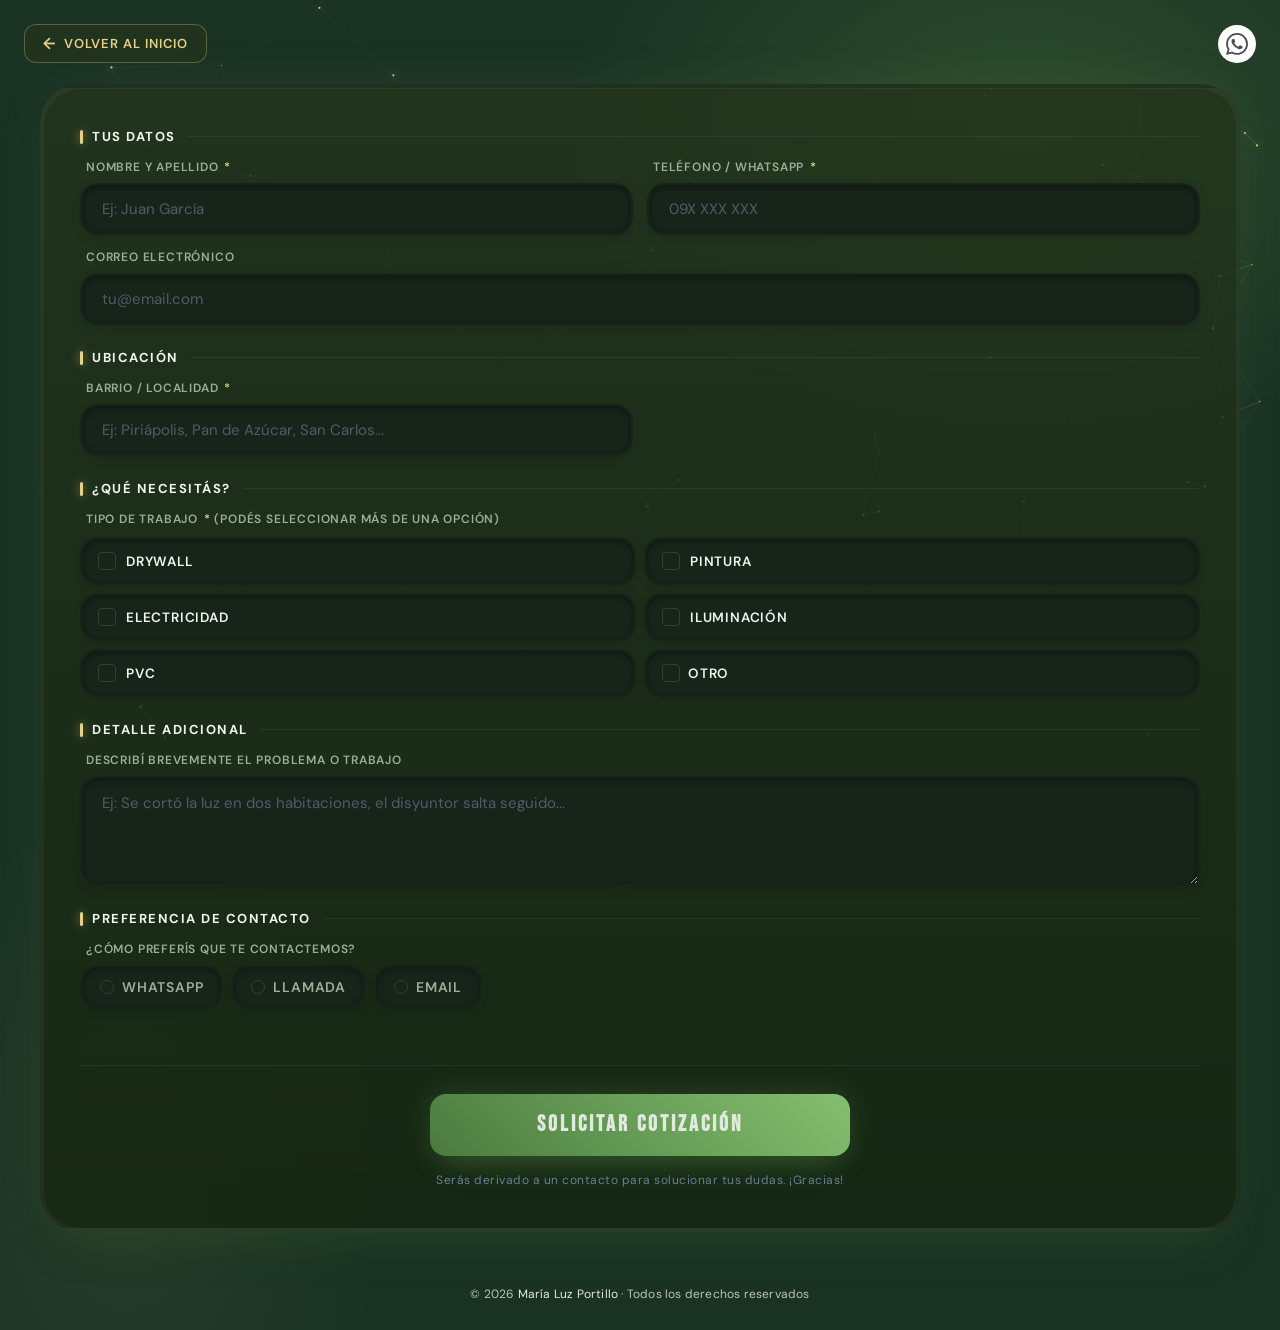
<file: cotizacion.html>
<!DOCTYPE html>
<html lang="es">
<head>
<meta charset="UTF-8">
<meta name="viewport" content="width=device-width, initial-scale=1.0">
<title>Cotización — Soluciones Eléctricas EP</title>
<link rel="icon" type="image/png" sizes="16x16" href="icon-16.png?v=3">
<link rel="icon" type="image/png" sizes="32x32" href="icon-32.png?v=3">
<link rel="icon" type="image/png" sizes="48x48" href="icon-48.png?v=3">
<link rel="icon" type="image/png" sizes="192x192" href="icon-192.png?v=3">
<link rel="apple-touch-icon" sizes="180x180" href="icon-180.png?v=3">
<link rel="shortcut icon" href="icon-32.png?v=3">
<meta name="theme-color" content="#1a3224">
<link href="https://fonts.googleapis.com/css2?family=Bebas+Neue&family=DM+Sans:wght@300;400;500;600&display=swap" rel="stylesheet">
<link rel="stylesheet" href="styles.css?v=19">
</head>
<body class="cotizacion-page">
<canvas id="electric-bg"></canvas>

<svg xmlns="http://www.w3.org/2000/svg" version="1.1" style="display:block; width:0; height:0; position:absolute;" aria-hidden="true">
  <defs>
    <filter id="goo">
      <feGaussianBlur in="SourceGraphic" stdDeviation="10" result="blur"></feGaussianBlur>
      <feColorMatrix in="blur" mode="matrix" values="1 0 0 0 0  0 1 0 0 0  0 0 1 0 0  0 0 0 18 -7" result="goo"></feColorMatrix>
      <feComposite in="SourceGraphic" in2="goo" operator="atop"></feComposite>
    </filter>
  </defs>
</svg>

<div class="cotizacion-top-bar">
  <a class="back-btn" href="index.html" aria-label="Volver al inicio">
    <span class="arrow">&larr;</span>
    <span>Volver al inicio</span>
  </a>
  <ul class="example-2 cotizacion-wa-top">
    <li class="icon-content">
      <a
        data-social="whatsapp"
        aria-label="WhatsApp"
        href="https://wa.me/59894492019?text=Hola%2C%20vengo%20de%20la%20web%20de%20Soluciones%20El%C3%A9ctricas%20EP"
        target="_blank"
        rel="noopener"
      >
        <div class="filled"></div>
        <svg viewBox="0 0 24 24" fill="currentColor" height="24" width="24" xmlns="http://www.w3.org/2000/svg" aria-hidden="true">
          <path d="M17.472 14.382c-.297-.149-1.758-.867-2.03-.967-.273-.099-.471-.148-.67.15-.197.297-.767.966-.94 1.164-.173.199-.347.223-.644.075-.297-.15-1.255-.463-2.39-1.475-.883-.788-1.48-1.761-1.653-2.059-.173-.297-.018-.458.13-.606.134-.133.298-.347.446-.52.149-.174.198-.298.298-.497.099-.198.05-.371-.025-.52-.075-.149-.669-1.612-.916-2.207-.242-.579-.487-.5-.669-.51-.173-.008-.371-.01-.57-.01-.198 0-.52.074-.792.372-.272.297-1.04 1.016-1.04 2.479 0 1.462 1.065 2.875 1.213 3.074.149.198 2.096 3.2 5.077 4.487.709.306 1.262.489 1.694.625.712.227 1.36.195 1.871.118.571-.085 1.758-.719 2.006-1.413.248-.694.248-1.289.173-1.413-.074-.124-.272-.198-.57-.347m-5.421 7.403h-.004a9.87 9.87 0 01-5.031-1.378l-.361-.214-3.741.982.998-3.648-.235-.374a9.86 9.86 0 01-1.51-5.26c.001-5.45 4.436-9.884 9.888-9.884 2.64 0 5.122 1.03 6.988 2.898a9.825 9.825 0 012.893 6.994c-.003 5.45-4.437 9.884-9.885 9.884m8.413-18.297A11.815 11.815 0 0012.05 0C5.495 0 .16 5.335.157 11.892c0 2.096.547 4.142 1.588 5.945L.057 24l6.305-1.654a11.882 11.882 0 005.683 1.448h.005c6.554 0 11.89-5.335 11.893-11.893a11.821 11.821 0 00-3.48-8.413Z"/>
        </svg>
      </a>
      <div class="tooltip">WhatsApp</div>
    </li>
  </ul>
</div>

<div class="page-wrap">
<div class="wrapper">
  <div class="card">
    <form id="form" novalidate>

      <div class="section-label">Tus datos</div>
      <div class="grid-2">
        <div class="field">
          <label>Nombre y apellido <span class="req">*</span></label>
          <input type="text" name="nombre" placeholder="Ej: Juan García" required>
        </div>
        <div class="field">
          <label>Teléfono / WhatsApp <span class="req">*</span></label>
          <input type="tel" name="telefono" placeholder="09X XXX XXX" required>
        </div>
      </div>
      <div class="grid-1" style="margin-top:14px">
        <div class="field">
          <label>Correo electrónico</label>
          <input type="email" name="email" placeholder="tu@email.com">
        </div>
      </div>

      <div class="section-label">Ubicación</div>
      <div class="grid-2">
        <div class="field">
          <label>Barrio / Localidad <span class="req">*</span></label>
          <input type="text" name="barrio" placeholder="Ej: Piriápolis, Pan de Azúcar, San Carlos..." required>
        </div>
      </div>

      <div class="section-label">¿Qué necesitás?</div>
      <div class="field">
        <label>Tipo de trabajo <span class="req">*</span> (podés seleccionar más de una opción)</label>
        <div class="check-group" id="servicios">
          <label class="check-item">
            <input type="checkbox" name="servicio" value="Drywall">
            <span class="check-box"><span class="check-icon">&#10003;</span></span>
            <span class="check-label">Drywall</span>
          </label>
          <label class="check-item">
            <input type="checkbox" name="servicio" value="Pintura">
            <span class="check-box"><span class="check-icon">&#10003;</span></span>
            <span class="check-label">Pintura</span>
          </label>
          <label class="check-item">
            <input type="checkbox" name="servicio" value="Electricidad">
            <span class="check-box"><span class="check-icon">&#10003;</span></span>
            <span class="check-label">Electricidad</span>
          </label>
          <label class="check-item">
            <input type="checkbox" name="servicio" value="Iluminación">
            <span class="check-box"><span class="check-icon">&#10003;</span></span>
            <span class="check-label">Iluminación</span>
          </label>
          <label class="check-item">
            <input type="checkbox" name="servicio" value="PVC">
            <span class="check-box"><span class="check-icon">&#10003;</span></span>
            <span class="check-label">PVC</span>
          </label>
          <label class="check-item check-item-otro">
            <input type="checkbox" name="servicio" value="Otro">
            <span class="check-box"><span class="check-icon">&#10003;</span></span>
            <span class="check-label">Otro</span>
            <input type="text" class="otro-inline-input" name="otro_trabajo" placeholder="¿Qué trabajo?" autocomplete="off">
          </label>
        </div>
      </div>

      <div class="section-label">Detalle adicional</div>
      <div class="field">
        <label>Describí brevemente el problema o trabajo</label>
        <textarea name="descripcion" placeholder="Ej: Se cortó la luz en dos habitaciones, el disyuntor salta seguido..."></textarea>
      </div>

      <div class="section-label">Preferencia de contacto</div>
      <div class="field">
        <label>¿Cómo preferís que te contactemos?</label>
        <div class="radio-group" id="contacto">
          <label class="radio-item">
            <input type="radio" name="contacto" value="WhatsApp">
            <span class="radio-dot"><span class="radio-inner"></span></span>
            WhatsApp
          </label>
          <label class="radio-item">
            <input type="radio" name="contacto" value="Llamada">
            <span class="radio-dot"><span class="radio-inner"></span></span>
            Llamada
          </label>
          <label class="radio-item">
            <input type="radio" name="contacto" value="Email">
            <span class="radio-dot"><span class="radio-inner"></span></span>
            Email
          </label>
        </div>
      </div>

      <div class="submit-wrap">
        <button type="submit" class="event-horizon cta-btn">SOLICITAR COTIZACIÓN</button>
        <p class="footer-note">Serás derivado a un contacto para solucionar tus dudas. ¡Gracias!</p>
      </div>
    </form>

    <div class="success" id="success">
      <div class="success-icon">&#9889;</div>
      <h2>¡Casi listo!</h2>
      <p>Se abrió WhatsApp con los datos de tu solicitud.<br><strong>Tocá «Enviar»</strong> en WhatsApp para que nos llegue el mensaje.<br>Te respondemos a la brevedad.</p>
    </div>
  </div>

</div>
</div>

<footer class="credit-footer" aria-label="Créditos del sitio">
  <div class="credit-inner">
    <p>&copy; 2026 <a class="credit-link" href="https://marialuzpdm.github.io/portfolio_luz/" target="_blank" rel="noopener">María Luz Portillo</a> &middot; Todos los derechos reservados</p>
  </div>
</footer>

<script src="app.js?v=12"></script>
</body>
</html>
</file>
<file: styles.css>
*, *::before, *::after { box-sizing: border-box; margin: 0; padding: 0; }
html { scroll-behavior: smooth; }
:root {
  --black: #1a2a18; --yellow: #e6d18a; --white: #f0f5ee;
  --gray: #9ab098; --card: #1d2e1a; --border: #2d4527;
  --blue-deep: #0e1a0c; --blue-mid: #2a4423;
}
body {
  color: var(--white);
  font-family: 'DM Sans', sans-serif; min-height: 100vh;
  margin: 0;
  background:
    radial-gradient(ellipse 60% 40% at 80% 10%, rgba(60,100,40,0.45) 0%, transparent 60%),
    radial-gradient(ellipse 40% 60% at 10% 90%, rgba(230,209,138,0.05) 0%, transparent 50%),
    var(--blue-deep);
  overflow-x: hidden;
}
.page-wrap {
  display: flex; align-items: center; justify-content: center;
  padding: 32px 16px;
}

/* ── Canvas red eléctrica interactiva ── */
#electric-bg {
  position: fixed; inset: 0; z-index: 0;
  pointer-events: none;
}

/* ── Hero ── */
.hero {
  position: relative;
  width: 100%;
  min-height: 100vh;
  min-height: 100dvh;
  height: 100vh;
  height: 100dvh;
  display: flex;
  align-items: center;
  overflow: hidden;
  background: transparent;
  z-index: 1;
}
.hero-scroll-hint {
  display: none;
  position: absolute;
  bottom: 30px;
  left: 50%;
  transform: translateX(-50%);
  color: rgba(240, 245, 238, 0.5);
  font-family: 'DM Sans', sans-serif;
  font-size: 11px;
  letter-spacing: 3px;
  text-transform: uppercase;
  z-index: 3;
  animation: bounce 2s ease-in-out infinite;
  pointer-events: none;
}
@keyframes bounce {
  0%, 100% { transform: translateX(-50%) translateY(0); opacity: 0.5; }
  50%      { transform: translateX(-50%) translateY(6px); opacity: 0.9; }
}
.hero-bg {
  position: absolute; inset: 0;
  background-image: url('fotos-web/inicio.jpg?v=3');
  background-repeat: no-repeat;
  background-size: cover;
  background-position: center center;
  filter: brightness(0.88) saturate(1.02);
  z-index: 0;
  transform: translateZ(0);
  backface-visibility: hidden;
}
@media (min-width: 901px) {
  .hero::after {
    background: linear-gradient(
      90deg,
      rgba(14, 26, 12, 0.94) 0%,
      rgba(14, 26, 12, 0.72) 32%,
      rgba(14, 26, 12, 0.35) 55%,
      rgba(14, 26, 12, 0.12) 100%
    );
  }
}
.hero::after {
  content: '';
  position: absolute; inset: 0;
  background:
    linear-gradient(90deg, rgba(14,26,12,0.78) 0%, rgba(14,26,12,0.42) 45%, rgba(14,26,12,0.28) 100%);
  z-index: 1;
}
.hero-content {
  position: relative; z-index: 2;
  max-width: 1100px;
  width: 100%;
  margin: 0 auto;
  padding: 80px 32px;
  display: flex;
  flex-direction: column;
  gap: 22px;
  align-items: flex-start;
  transform: translateY(-36px);
}
.hero-eyebrow {
  display: inline-flex; align-items: center; gap: 10px;
  font-family: 'DM Sans', sans-serif;
  font-size: 12px; font-weight: 600; letter-spacing: 3px;
  text-transform: uppercase;
  color: var(--yellow);
  padding: 8px 14px;
  border: 1px solid rgba(230,209,138,0.4);
  border-radius: 999px;
  background: rgba(230,209,138,0.08);
}
.hero-title {
  font-family: 'Bebas Neue', sans-serif;
  font-size: clamp(38px, 6.5vw, 72px);
  line-height: 0.95;
  letter-spacing: 1px;
  color: var(--white);
  max-width: 700px;
  text-shadow: 0 4px 24px rgba(0,0,0,0.6);
}
.hero-title .accent {
  background: linear-gradient(90deg, var(--yellow) 0%, #ffe680 50%, var(--yellow) 100%);
  background-size: 200% auto;
  -webkit-background-clip: text;
  background-clip: text;
  -webkit-text-fill-color: transparent;
  color: transparent;
  animation: shimmer 4s linear infinite;
}
.hero-subtitle {
  font-size: clamp(15px, 1.8vw, 18px);
  color: rgba(240, 245, 238, 0.85);
  line-height: 1.55;
  max-width: 540px;
  font-weight: 300;
}
.hero-services {
  display: flex;
  align-items: center;
  margin-top: 4px;
  padding: 8px 18px;
  border: 0;
  border-radius: 0;
  background: transparent;
  backdrop-filter: none;
  -webkit-backdrop-filter: none;
  width: min(96vw, 1400px);
  max-width: none;
  align-self: center;
  position: relative;
  left: 50%;
  transform: translateX(-50%);
}
.hero-services-track-wrap {
  position: relative;
  height: 30px;
  flex: 1;
  overflow: hidden;
}
.hero-services-track {
  display: inline-flex;
  align-items: center;
  gap: 30px;
  white-space: nowrap;
  min-width: max-content;
  animation: servicesTicker 16s linear infinite;
}
.hero-services-track span {
  height: 30px;
  display: inline-flex;
  align-items: center;
  color: rgba(232, 238, 229, 0.94);
  font-family: 'DM Sans', sans-serif;
  font-weight: 600;
  text-transform: uppercase;
  letter-spacing: 2px;
  font-size: 16px;
  text-shadow: 0 2px 10px rgba(0,0,0,0.45);
}
.hero-services-track span::after {
  content: "•";
  margin-left: 30px;
  color: rgba(230,209,138,0.75);
  font-size: 14px;
}
@keyframes servicesTicker {
  from { transform: translateX(0); }
  to { transform: translateX(-50%); }
}
@media (max-width: 600px) {
  body.home-page {
    min-height: 100dvh;
    min-height: 100svh;
    overflow-x: hidden;
  }
  body.home-page .hero {
    min-height: 100dvh;
    min-height: 100svh;
    flex-direction: column;
    justify-content: flex-end;
    align-items: stretch;
  }
  body.home-page .hero-bg {
    background-size: cover;
    background-position: center center;
  }
  body.home-page .hero::after {
    -webkit-mask-image: none;
    mask-image: none;
    background: linear-gradient(
      180deg,
      rgba(14, 26, 12, 0.82) 0%,
      rgba(14, 26, 12, 0.45) 42%,
      rgba(14, 26, 12, 0.72) 78%,
      rgba(14, 26, 12, 0.92) 100%
    );
  }
  body.home-page .hero-content {
    flex: 1;
    display: flex;
    flex-direction: column;
    justify-content: flex-end;
    padding: max(52px, env(safe-area-inset-top)) 20px 12px;
    gap: 14px;
    transform: none;
  }
  body.home-page .hero-title {
    font-size: clamp(34px, 10vw, 44px);
  }
  body.home-page .hero-subtitle {
    font-size: 14px;
    line-height: 1.5;
  }
  body.home-page .hero-services {
    width: 100%;
    left: auto;
    transform: none;
    align-self: stretch;
    padding: 4px 0 0;
    margin-top: 0;
  }
  .hero-services-track-wrap {
    height: 24px;
  }
  .hero-services-track {
    gap: 20px;
    animation-duration: 13s;
  }
  .hero-services-track span {
    height: 24px;
    font-size: 13px;
    letter-spacing: 1.5px;
  }
  .hero-services-track span::after {
    margin-left: 20px;
  }
  body.home-page .void-wrapper.hero-void {
    position: relative;
    right: auto;
    bottom: auto;
    width: 100%;
    max-width: none;
    margin: 0;
    padding: 8px 20px max(22px, env(safe-area-inset-bottom));
    align-items: stretch;
    filter: none;
  }
  body.home-page .void-wrapper.hero-void .event-horizon.cta-btn {
    width: 100%;
  }
}

.wrapper { width: 100%; max-width: 640px; animation: fadeUp 0.5s ease both; position: relative; z-index: 1; }
@keyframes fadeUp { from { opacity:0; transform:translateY(24px); } to { opacity:1; transform:translateY(0); } }
@keyframes pulse { 0%,100%{filter:drop-shadow(0 0 6px var(--yellow));} 50%{filter:drop-shadow(0 0 18px var(--yellow));} }
@keyframes shimmer {
  0%   { background-position: 200% center; }
  100% { background-position: -200% center; }
}

/* ── Card del formulario ── */
.card {
  background: linear-gradient(180deg, rgba(35,52,28,0.82) 0%, rgba(22,38,18,0.86) 100%);
  backdrop-filter: blur(14px);
  -webkit-backdrop-filter: blur(14px);
  border: 4px solid rgba(255,255,255,0.04);
  border-radius: 40px;
  padding: 40px 36px;
  box-shadow:
    rgba(40,70,30,0.45) 0px 30px 40px -20px,
    rgba(230,209,138,0.08) 0px 0px 60px -10px,
    inset 0 1px 0 rgba(255,255,255,0.05);
}
.section-label {
  font-family:'DM Sans', sans-serif; font-size:13px; letter-spacing:1.5px;
  color: var(--white); margin-bottom:14px; margin-top:24px;
  display:flex; align-items:center; gap:12px;
  text-transform:uppercase;
  font-weight:700;
  padding-left:12px;
  position:relative;
}
.section-label::before {
  content:'';
  position:absolute;
  left:0; top:50%;
  transform:translateY(-50%);
  width:3px; height:14px;
  background:var(--yellow);
  border-radius:2px;
  box-shadow:0 0 10px rgba(230,209,138,0.6);
}
.section-label::after { content:''; flex:1; height:1px; background:rgba(255,255,255,0.06); }
.section-label:first-child { margin-top:0; }
.grid-2 { display:grid; grid-template-columns:1fr 1fr; gap:14px; }
.grid-1 { display:grid; grid-template-columns:1fr; gap:14px; }
@media(max-width:520px){ .grid-2{ grid-template-columns:1fr; } }
.field { display:flex; flex-direction:column; gap:8px; }
label {
  font-size:12px; font-weight:600; color:var(--gray); letter-spacing:0.8px;
  text-transform:uppercase; padding-left:6px;
}
label .req { color:var(--yellow); margin-left:2px; }
input, select, textarea {
  background: #16241a;
  border: 2px solid transparent;
  border-radius: 18px;
  color: var(--white);
  font-family: 'DM Sans', sans-serif; font-size: 15px;
  padding: 14px 20px;
  transition: border-color 0.25s, box-shadow 0.25s, transform 0.15s;
  outline: none; width: 100%;
  box-shadow: inset 0 2px 6px rgba(0,0,0,0.4), 0 4px 14px -8px rgba(10,20,12,0.7);
}
input::placeholder, textarea::placeholder { color: rgba(143,163,200,0.45); }
input:focus, select:focus, textarea:focus {
  border-color: var(--yellow);
  box-shadow: inset 0 2px 6px rgba(0,0,0,0.35), 0 0 0 4px rgba(230,209,138,0.12);
}
select {
  appearance:none;
  background-image:url("data:image/svg+xml,%3Csvg xmlns='http://www.w3.org/2000/svg' width='12' height='8' viewBox='0 0 12 8'%3E%3Cpath d='M1 1l5 5 5-5' stroke='%23b0a99a' stroke-width='1.5' fill='none' stroke-linecap='round'/%3E%3C/svg%3E");
  background-repeat:no-repeat; background-position:right 14px center; padding-right:38px;
}
select option { background:#16241a; }
textarea { resize:vertical; min-height:110px; line-height:1.5; }
.check-group { display:grid; grid-template-columns:1fr 1fr; gap:8px; margin-top:2px; }
@media(max-width:400px){ .check-group{ grid-template-columns:1fr; } }
.check-item {
  display:flex; align-items:center; gap:10px;
  background: #16241a;
  border: 2px solid transparent;
  border-radius: 18px;
  padding: 13px 16px; cursor: pointer;
  transition: border-color 0.2s, background 0.2s, transform 0.15s;
  user-select: none;
  box-shadow: inset 0 2px 6px rgba(0,0,0,0.35), 0 4px 12px -8px rgba(10,20,12,0.7);
}
.check-item:hover { border-color: rgba(230,209,138,0.3); transform: translateY(-1px); }
.check-item input[type="checkbox"] { display:none; }
.check-item.checked {
  border-color: var(--yellow);
  background: linear-gradient(135deg, rgba(230,209,138,0.12), rgba(230,209,138,0.04));
}
.check-box {
  width:18px; height:18px; border:1.5px solid var(--border); border-radius:4px;
  display:flex; align-items:center; justify-content:center; flex-shrink:0; transition:all 0.15s;
}
.check-item.checked .check-box { background:var(--yellow); border-color:var(--yellow); }
.check-icon { display:none; font-size:11px; color:var(--black); font-weight:700; }
.check-item.checked .check-icon { display:block; }
.check-label { font-size:13.5px; color:var(--white); }
.check-item-otro {
  flex-wrap: nowrap;
  align-items: center;
  gap: 8px;
}
.check-item-otro .check-label {
  flex-shrink: 0;
}
.check-item-otro .otro-inline-input {
  display: none;
  flex: 1 1 auto;
  min-width: 0;
  margin: 0;
  padding: 8px 12px;
  background: rgba(14, 26, 12, 0.65);
  border: 1px solid rgba(230,209,138,0.35);
  border-radius: 12px;
  color: var(--white);
  font-family: 'DM Sans', sans-serif;
  font-size: 13px;
  outline: none;
  width: auto;
  box-shadow: inset 0 1px 4px rgba(0,0,0,0.35);
  cursor: text;
}
.check-item-otro.checked .otro-inline-input {
  display: block;
}
.check-item-otro .otro-inline-input:focus {
  border-color: var(--yellow);
  box-shadow: inset 0 1px 4px rgba(0,0,0,0.35), 0 0 0 2px rgba(230,209,138,0.15);
}
.radio-group { display:flex; gap:8px; flex-wrap:wrap; }
.radio-item {
  display:flex; align-items:center; gap:8px;
  background: #16241a;
  border: 2px solid transparent;
  border-radius: 18px;
  padding: 11px 18px; cursor: pointer;
  transition: all 0.2s; user-select:none; font-size:14px;
  box-shadow: inset 0 2px 6px rgba(0,0,0,0.35), 0 4px 12px -8px rgba(10,20,12,0.7);
}
.radio-item:hover { border-color: rgba(230,209,138,0.3); transform: translateY(-1px); }
.radio-item input { display:none; }
.radio-item.selected {
  border-color: var(--yellow);
  background: linear-gradient(135deg, rgba(230,209,138,0.14), rgba(230,209,138,0.04));
  color: var(--yellow); font-weight: 600;
}
.radio-dot { width:14px; height:14px; border:1.5px solid var(--border); border-radius:50%; flex-shrink:0; display:flex; align-items:center; justify-content:center; transition:all 0.15s; }
.radio-item.selected .radio-dot { border-color:var(--yellow); }
.radio-inner { width:7px; height:7px; border-radius:50%; background:var(--yellow); display:none; }
.radio-item.selected .radio-inner { display:block; }
.submit-wrap {
  margin-top: 56px;
  padding-top: 28px;
  border-top: 1px solid rgba(255,255,255,0.06);
  display: flex;
  flex-direction: column;
  align-items: center;
}

/* ── Void effect button ── */
.void-wrapper {
  position: relative;
  display: flex;
  flex-direction: column;
  align-items: center;
  filter: url("#goo");
  margin-top: 80px;
  margin-bottom: 8px;
}
.void-wrapper .singularity {
  position: absolute;
  bottom: 56px;
  width: 60px; height: 60px;
  background: var(--blue-deep);
  border-radius: 50%;
  opacity: 0;
  display: flex; align-items: center; justify-content: center;
  transition: all 0.6s cubic-bezier(0.34, 1.56, 0.64, 1);
  transform: translateY(40px) scale(0.1);
  padding: 0 18px;
}
.void-wrapper .singularity-link {
  text-decoration: none;
  cursor: pointer;
}
.void-wrapper .content {
  opacity: 0;
  transition: 0.3s;
  color: rgba(232, 238, 229, 0.94);
  font-family: 'Bebas Neue', sans-serif;
  font-size: 14px;
  letter-spacing: 3px;
  text-shadow: 0 0 10px rgba(0,0,0,0.45);
  white-space: nowrap;
}
.void-wrapper .event-horizon {
  position: relative;
  z-index: 2;
  width: 100%;
  padding: 18px 32px;
  background: linear-gradient(45deg, #4b7a3f 0%, #6aa15a 55%, #86bf6f 100%);
  color: rgba(232, 238, 229, 0.94);
  border: none;
  border-radius: 16px;
  cursor: pointer;
  font-family: 'Bebas Neue', sans-serif;
  font-weight: 900;
  font-size: 22px;
  letter-spacing: 3px;
  transition: 0.3s;
  box-shadow: rgba(74, 122, 63, 0.45) 0px 20px 30px -15px, rgba(109, 168, 91, 0.2) 0px 0px 28px;
  text-decoration: none;
  text-align: center;
  display: inline-block;
}
.void-wrapper.hero-void {
  position: absolute;
  right: 5%;
  bottom: 10%;
  left: auto;
  transform: none;
  margin: 0;
  width: auto;
  max-width: 320px;
  z-index: 3;
  align-items: flex-end;
}
.void-wrapper.hero-void .singularity {
  right: 0;
  left: auto;
}
.event-horizon.cta-btn,
button.event-horizon.cta-btn,
a.event-horizon.cta-btn {
  display: inline-flex;
  align-items: center;
  justify-content: center;
  width: auto;
  padding: 18px 32px;
  background: linear-gradient(45deg, #4b7a3f 0%, #6aa15a 55%, #86bf6f 100%);
  color: rgba(232, 238, 229, 0.94);
  border: none;
  border-radius: 16px;
  cursor: pointer;
  font-family: 'Bebas Neue', sans-serif;
  font-weight: 900;
  font-size: 22px;
  letter-spacing: 3px;
  line-height: 1.2;
  text-transform: uppercase;
  text-decoration: none;
  text-align: center;
  text-shadow: none;
  box-shadow: rgba(74, 122, 63, 0.45) 0px 20px 30px -15px, rgba(109, 168, 91, 0.2) 0px 0px 28px;
  transition: transform 0.2s ease, box-shadow 0.2s ease;
}
button.event-horizon.cta-btn {
  -webkit-appearance: none;
  appearance: none;
}
.event-horizon.cta-btn:hover,
button.event-horizon.cta-btn:hover,
a.event-horizon.cta-btn:hover,
.void-wrapper.hero-void:hover .event-horizon.cta-btn {
  transform: translateY(-2px);
  letter-spacing: 3px;
  box-shadow: rgba(74, 122, 63, 0.55) 0px 24px 36px -12px, rgba(109, 168, 91, 0.3) 0px 0px 32px;
}
.event-horizon.cta-btn:active,
button.event-horizon.cta-btn:active,
a.event-horizon.cta-btn:active {
  transform: scale(0.97);
}
.submit-wrap .event-horizon.cta-btn {
  width: 100%;
  max-width: 420px;
}
.void-wrapper:hover .singularity {
  opacity: 1;
  width: 220px;
  height: 60px;
  border-radius: 16px;
  transform: translateY(-60px) scale(1);
}
.void-wrapper:hover .content {
  opacity: 1;
  transition-delay: 0.4s;
}
.void-wrapper:hover .event-horizon:not(.cta-btn) {
  transform: scale(0.97);
  letter-spacing: 5px;
  box-shadow: rgba(74, 122, 63, 0.75) 0px 24px 40px -16px, rgba(109, 168, 91, 0.55) 0px 0px 48px;
}
.void-wrapper:active .event-horizon:not(.cta-btn) { transform: scale(0.94); }
.void-wrapper .singularity::before {
  content: "";
  position: absolute;
  inset: -4px;
  border-radius: inherit;
  background: linear-gradient(45deg, #5a9250, #86bf6f, #5a9250);
  z-index: -1;
  filter: blur(10px);
  animation: voidRotate 3s linear infinite;
  opacity: 0;
  transition: 0.5s;
}
.void-wrapper:hover .singularity::before { opacity: 0.65; }
@keyframes voidRotate {
  from { transform: rotate(0deg); }
  to   { transform: rotate(360deg); }
}

/* ── Botón WhatsApp flotante (inicio) ── */
.wa-float {
  position: fixed;
  bottom: 24px;
  left: 24px;
  z-index: 50;
  display: inline-flex;
  align-items: center;
  gap: 10px;
  padding: 14px 20px;
  border-radius: 999px;
  background: linear-gradient(135deg, #25D366 0%, #1ebe57 100%);
  color: #fff;
  text-decoration: none;
  font-family: 'Bebas Neue', sans-serif;
  font-size: 18px;
  letter-spacing: 2px;
  box-shadow:
    0 10px 28px rgba(37, 211, 102, 0.45),
    0 0 0 4px rgba(37, 211, 102, 0.15);
  transition: transform 0.25s, box-shadow 0.25s;
}
.wa-float:hover {
  transform: scale(1.05);
  box-shadow:
    0 14px 36px rgba(37, 211, 102, 0.55),
    0 0 0 8px rgba(37, 211, 102, 0.2);
}
.wa-float svg {
  width: 24px;
  height: 24px;
  fill: #fff;
  flex-shrink: 0;
}
@media (max-width: 480px) {
  .wa-float {
    bottom: 18px;
    left: 18px;
    padding: 12px 16px;
    font-size: 16px;
  }
  .wa-float svg { width: 22px; height: 22px; }
}
@media (max-width: 600px) {
  body.home-page .wa-float {
    bottom: max(96px, calc(env(safe-area-inset-bottom) + 80px));
  }
}

/* ── Botón WhatsApp inline ── */
.wa-inline {
  display: flex; align-items: center; justify-content: center; gap: 10px;
  margin-top: 14px;
  padding: 12px 18px;
  background: rgba(37, 211, 102, 0.1);
  border: 1.5px solid rgba(37, 211, 102, 0.4);
  border-radius: 14px;
  color: #25D366;
  font-family: 'DM Sans', sans-serif;
  font-size: 14px;
  font-weight: 600;
  text-decoration: none;
  transition: all 0.25s;
}
.wa-inline:hover {
  background: rgba(37, 211, 102, 0.18);
  border-color: #25D366;
  box-shadow: 0 0 20px rgba(37, 211, 102, 0.3);
}
.wa-inline svg { width: 20px; height: 20px; fill: #25D366; flex-shrink: 0; }

.footer-note { text-align: center; font-size: 12px; color: rgba(143,163,200,0.7); margin-top: 16px; letter-spacing: 0.5px; }
.cotizacion-top-bar {
  position: fixed;
  top: 0;
  left: 0;
  right: 0;
  z-index: 40;
  display: flex;
  align-items: center;
  justify-content: space-between;
  padding: 24px;
  pointer-events: none;
}
.cotizacion-top-bar .back-btn,
.cotizacion-top-bar .cotizacion-wa-top {
  pointer-events: auto;
}
.cotizacion-wa-top.example-2 {
  list-style: none;
  margin: 0;
  padding: 0;
  display: flex;
  justify-content: center;
  align-items: center;
}
.cotizacion-wa-top.example-2 .icon-content {
  margin: 0;
  position: relative;
}
.cotizacion-wa-top.example-2 .icon-content .tooltip {
  position: absolute;
  top: -28px;
  left: 50%;
  transform: translateX(-50%);
  color: #fff;
  padding: 4px 8px;
  border-radius: 5px;
  opacity: 0;
  visibility: hidden;
  font-size: 11px;
  white-space: nowrap;
  transition: all 0.3s ease;
}
.cotizacion-wa-top.example-2 .icon-content:hover .tooltip {
  opacity: 1;
  visibility: visible;
  top: -40px;
}
.cotizacion-wa-top.example-2 .icon-content a {
  position: relative;
  overflow: hidden;
  display: flex;
  justify-content: center;
  align-items: center;
  width: 38px;
  height: 38px;
  border-radius: 50%;
  color: #4d4d4d;
  background-color: #fff;
  transition: all 0.3s ease-in-out;
}
.cotizacion-wa-top.example-2 .icon-content a:hover {
  box-shadow: 3px 2px 20px 0 rgba(0, 0, 0, 0.18);
  color: #fff;
}
.cotizacion-wa-top.example-2 .icon-content a svg {
  position: relative;
  z-index: 1;
  width: 22px;
  height: 22px;
}
.cotizacion-wa-top.example-2 .icon-content a .filled {
  position: absolute;
  top: auto;
  bottom: 0;
  left: 0;
  width: 100%;
  height: 0;
  background-color: #128c7e;
  transition: all 0.3s ease-in-out;
}
.cotizacion-wa-top.example-2 .icon-content a:hover .filled {
  height: 100%;
}
.cotizacion-wa-top.example-2 .icon-content a[data-social="whatsapp"] ~ .tooltip {
  background-color: #128c7e;
}
.success { display:none; text-align:center; padding:40px 20px; animation:fadeUp 0.4s ease both; }
.success-icon { font-size:48px; margin-bottom:16px; }
.success h2 { font-family:'Bebas Neue',sans-serif; font-size:32px; color:var(--yellow); margin-bottom:8px; }
.success p { color:var(--gray); font-size:15px; line-height:1.6; }

/* ── Botón "Volver" (página cotización) ── */
.back-btn {
  position: fixed;
  top: 24px; left: 24px;
  display: inline-flex; align-items: center; gap: 8px;
  padding: 10px 18px;
  background: rgba(35,52,28,0.78);
  backdrop-filter: blur(10px);
  -webkit-backdrop-filter: blur(10px);
  border: 1.5px solid rgba(230,209,138,0.3);
  border-radius: 12px;
  color: var(--yellow);
  font-family: 'DM Sans', sans-serif;
  font-size: 13px; font-weight: 600;
  letter-spacing: 1px;
  text-decoration: none;
  text-transform: uppercase;
  z-index: 40;
  transition: all 0.25s;
}
.back-btn:hover {
  background: rgba(230,209,138,0.1);
  border-color: var(--yellow);
  box-shadow: 0 0 18px rgba(230,209,138,0.25);
}
.back-btn .arrow { font-size: 16px; line-height: 1; }
@media (max-width: 480px) {
  .back-btn { top: 16px; left: 16px; padding: 9px 14px; font-size: 12px; }
}
.cotizacion-page .cotizacion-top-bar .back-btn {
  position: relative;
  top: auto;
  left: auto;
}
@media (max-width: 600px) {
  .cotizacion-page .cotizacion-top-bar {
    position: fixed;
    top: 0;
    left: 0;
    right: 0;
    z-index: 1000;
    padding: max(12px, env(safe-area-inset-top)) 16px 12px;
    background: linear-gradient(
      180deg,
      rgba(26, 50, 36, 0.96) 0%,
      rgba(26, 50, 36, 0.72) 75%,
      transparent 100%
    );
    -webkit-transform: translateZ(0);
    transform: translateZ(0);
    -webkit-backface-visibility: hidden;
    backface-visibility: hidden;
  }
  .cotizacion-page .cotizacion-top-bar .back-btn {
    padding: 9px 14px;
    font-size: 12px;
  }
  .cotizacion-page .page-wrap {
    padding-top: max(78px, calc(env(safe-area-inset-top) + 62px));
  }
}

.cotizacion-header {
  text-align: center;
  padding: 80px 16px 20px;
  position: relative;
  z-index: 1;
}
.cotizacion-header h1 {
  font-family: 'Bebas Neue', sans-serif;
  font-size: clamp(34px, 5vw, 48px);
  letter-spacing: 2px;
  color: var(--white);
  margin-bottom: 8px;
}
.cotizacion-header h1 .accent {
  background: linear-gradient(90deg, var(--yellow) 0%, #ffe680 50%, var(--yellow) 100%);
  background-size: 200% auto;
  -webkit-background-clip: text;
  background-clip: text;
  -webkit-text-fill-color: transparent;
  color: transparent;
  animation: shimmer 4s linear infinite;
}
.cotizacion-header p {
  color: var(--gray);
  font-size: 15px;
  font-weight: 300;
}

/* ── Layout extendido para cotización ── */
body.cotizacion-page {
  background:
    radial-gradient(ellipse 60% 40% at 80% 10%, rgba(78, 124, 62, 0.38) 0%, transparent 60%),
    radial-gradient(ellipse 40% 60% at 10% 90%, rgba(230, 209, 138, 0.06) 0%, transparent 50%),
    #1a3224;
}
.cotizacion-page .page-wrap {
  padding: 84px 20px 40px;
}
.cotizacion-page .wrapper {
  max-width: 1200px;
  width: 100%;
}
.cotizacion-page .card {
  width: 100%;
}
@media (min-width: 1400px) {
  .cotizacion-page .wrapper {
    max-width: 1320px;
  }
}

.credit-footer {
  position: relative;
  z-index: 1;
  width: 100%;
  padding: 14px 16px 28px;
}
.credit-inner {
  max-width: 1320px;
  margin: 0 auto;
  display: flex;
  align-items: center;
  justify-content: center;
  gap: 10px;
  color: rgba(232, 238, 229, 0.88);
}
.credit-inner p {
  margin: 0;
  font-size: 12px;
  letter-spacing: 0.2px;
  font-weight: 400;
  color: rgba(240, 245, 238, 0.75);
  text-transform: none;
}
.credit-link {
  color: rgba(232, 238, 229, 0.98);
  text-decoration: none;
  border-bottom: 1px solid transparent;
  transition: color 0.2s ease, border-color 0.2s ease;
}
.credit-link:hover,
.credit-link:focus-visible {
  color: var(--yellow);
  border-bottom-color: rgba(230,209,138,0.8);
  outline: none;
}
@media (max-width: 600px) {
  .credit-footer {
    padding: 10px 20px max(18px, env(safe-area-inset-bottom));
  }
  .credit-inner {
    text-align: center;
  }
  .credit-inner p {
    font-size: 10px;
    letter-spacing: 0.1px;
    line-height: 1.5;
    max-width: 16rem;
    text-wrap: balance;
  }
}

/* ── Botón flotante de Urgencia ── */
.urgencia-float {
  position: fixed;
  bottom: 24px; right: 24px;
  width: 96px; height: 96px;
  border-radius: 50%;
  background: radial-gradient(circle at 30% 30%, #8fbe77 0%, #5f8f4e 58%, #365a2d 100%);
  display: flex; align-items: center; justify-content: center;
  box-shadow:
    0 10px 32px rgba(54, 90, 45, 0.55),
    0 0 0 6px rgba(95, 143, 78, 0.2),
    inset 0 1px 2px rgba(255, 255, 255, 0.25);
  z-index: 50;
  text-decoration: none;
  overflow: hidden;
  transition: transform 0.25s, box-shadow 0.25s;
  animation: urgenciaPulse 2s ease-in-out infinite;
}
.urgencia-float:hover {
  transform: scale(1.08);
  box-shadow:
    0 14px 40px rgba(54, 90, 45, 0.75),
    0 0 0 10px rgba(95, 143, 78, 0.28),
    inset 0 1px 2px rgba(255, 255, 255, 0.25);
}
.urgencia-float .urgencia-label {
  position: relative;
  z-index: 2;
  font-family: 'Bebas Neue', sans-serif;
  color: white;
  font-size: 17px;
  letter-spacing: 2px;
  text-shadow: 0 1px 4px rgba(0,0,0,0.4);
  text-align: center;
  line-height: 1;
}
.urgencia-float .loader {
  display: block;
  width: 84px; height: 84px;
  position: absolute;
  left: 50%; top: 50%;
  transform: translate(-50%, -50%);
  z-index: 1;
  pointer-events: none;
  opacity: 0.35;
}
.urgencia-float .loader::before,
.urgencia-float .loader::after {
  content: "";
  position: absolute;
  left: 50%; bottom: 0;
  width: 64px; height: 64px;
  border-radius: 50%;
  background: rgba(255, 255, 255, 0.5);
  transform: translate(-50%, -100%) scale(0);
  animation: urgenciaPush 2s infinite linear;
}
.urgencia-float .loader::after { animation-delay: 1s; }
@keyframes urgenciaPush {
  0%, 50% { transform: translate(-50%, 0%) scale(1); }
  100%    { transform: translate(-50%, -100%) scale(0); }
}
@keyframes urgenciaPulse {
  0%, 100% { box-shadow: 0 10px 32px rgba(54,90,45,0.55), 0 0 0 0 rgba(143,190,119,0.45), inset 0 1px 2px rgba(255,255,255,0.25); }
  50%      { box-shadow: 0 10px 32px rgba(54,90,45,0.55), 0 0 0 18px rgba(143,190,119,0), inset 0 1px 2px rgba(255,255,255,0.25); }
}
@media (max-width: 480px) {
  .urgencia-float { width: 84px; height: 84px; bottom: 18px; right: 18px; }
  .urgencia-float .urgencia-label { font-size: 15px; letter-spacing: 1.5px; }
  .urgencia-float .loader { width: 72px; height: 72px; }
  .urgencia-float .loader::before,
  .urgencia-float .loader::after { width: 54px; height: 54px; }
}

/* ── Galería y testimonios (home) ── */
.showcase {
  position: relative;
  z-index: 2;
  padding: 80px 24px 100px;
  background:
    linear-gradient(180deg, transparent 0%, rgba(14, 26, 12, 0.6) 8%, rgba(14, 26, 12, 0.95) 100%);
}
.showcase-inner {
  max-width: 1100px;
  margin: 0 auto;
  display: flex;
  flex-direction: column;
  gap: 48px;
}
.showcase-header,
.testimonials-header {
  text-align: center;
  display: flex;
  flex-direction: column;
  align-items: center;
  gap: 14px;
}
.showcase-eyebrow {
  display: inline-flex;
  align-items: center;
  font-family: 'DM Sans', sans-serif;
  font-size: 11px;
  font-weight: 600;
  letter-spacing: 3px;
  text-transform: uppercase;
  color: var(--yellow);
  padding: 7px 14px;
  border: 1px solid rgba(230, 209, 138, 0.35);
  border-radius: 999px;
  background: rgba(230, 209, 138, 0.06);
}
.showcase-title {
  font-family: 'Bebas Neue', sans-serif;
  font-size: clamp(32px, 5vw, 52px);
  letter-spacing: 1.5px;
  line-height: 1;
  color: var(--white);
}
.showcase-title .accent {
  background: linear-gradient(90deg, var(--yellow) 0%, #ffe680 50%, var(--yellow) 100%);
  background-size: 200% auto;
  -webkit-background-clip: text;
  background-clip: text;
  -webkit-text-fill-color: transparent;
  color: transparent;
  animation: shimmer 4s linear infinite;
}
.showcase-lead {
  max-width: 560px;
  font-size: 15px;
  line-height: 1.6;
  color: rgba(240, 245, 238, 0.72);
  font-weight: 300;
}
.gallery-grid {
  display: grid;
  grid-template-columns: repeat(3, 1fr);
  grid-auto-rows: 200px;
  gap: 12px;
}
.gallery-item {
  margin: 0;
  border-radius: 14px;
  overflow: hidden;
  position: relative;
  cursor: zoom-in;
  border: 1px solid rgba(255, 255, 255, 0.06);
  background: var(--card);
  transition: transform 0.25s ease, box-shadow 0.25s ease;
}
.gallery-item:hover {
  transform: translateY(-3px);
  box-shadow: 0 12px 32px rgba(0, 0, 0, 0.35), 0 0 0 1px rgba(230, 209, 138, 0.15);
}
.gallery-item img {
  width: 100%;
  height: 100%;
  object-fit: cover;
  display: block;
  transition: transform 0.4s ease;
}
.gallery-item:hover img {
  transform: scale(1.04);
}
.gallery-item--wide {
  grid-column: span 2;
}
.gallery-item--tall {
  grid-row: span 2;
}
.testimonials-block {
  display: flex;
  flex-direction: column;
  gap: 28px;
  padding-top: 16px;
}
.testimonials-carousel {
  position: relative;
  max-width: 680px;
  margin: 0 auto;
  width: 100%;
}
.testimonials-track {
  position: relative;
  min-height: 220px;
}
.testimonial-card {
  position: absolute;
  inset: 0;
  opacity: 0;
  transform: translateY(12px);
  transition: opacity 0.45s ease, transform 0.45s ease;
  pointer-events: none;
  background: linear-gradient(180deg, rgba(35, 52, 28, 0.82) 0%, rgba(22, 38, 18, 0.9) 100%);
  border: 1px solid rgba(255, 255, 255, 0.06);
  border-radius: 20px;
  padding: 32px 28px 28px;
  text-align: center;
  box-shadow:
    rgba(40, 70, 30, 0.35) 0px 20px 40px -20px,
    inset 0 1px 0 rgba(255, 255, 255, 0.04);
}
.testimonial-card.is-active {
  opacity: 1;
  transform: translateY(0);
  pointer-events: auto;
  position: relative;
}
.testimonial-stars {
  color: var(--yellow);
  font-size: 18px;
  letter-spacing: 3px;
  margin-bottom: 16px;
}
.testimonial-card blockquote {
  margin: 0;
}
.testimonial-card blockquote p {
  font-size: 16px;
  line-height: 1.65;
  color: rgba(240, 245, 238, 0.9);
  font-weight: 300;
  font-style: italic;
}
.testimonial-card footer {
  margin-top: 20px;
  display: flex;
  flex-direction: column;
  gap: 4px;
}
.testimonial-card cite {
  font-style: normal;
  font-weight: 600;
  font-size: 14px;
  color: var(--white);
  letter-spacing: 0.5px;
}
.testimonial-location {
  font-size: 12px;
  color: var(--gray);
  letter-spacing: 0.5px;
}
.testimonials-nav {
  display: flex;
  justify-content: center;
  gap: 10px;
  margin-top: 20px;
}
.testimonial-dot {
  width: 10px;
  height: 10px;
  border-radius: 50%;
  border: none;
  padding: 0;
  background: rgba(230, 209, 138, 0.25);
  cursor: pointer;
  transition: background 0.25s, transform 0.25s;
}
.testimonial-dot.is-active {
  background: var(--yellow);
  transform: scale(1.2);
}
.testimonial-dot:hover {
  background: rgba(230, 209, 138, 0.6);
}
.showcase-cta {
  display: flex;
  justify-content: center;
  padding-top: 8px;
}
.lightbox {
  position: fixed;
  inset: 0;
  z-index: 200;
  background: rgba(8, 14, 7, 0.92);
  backdrop-filter: blur(8px);
  -webkit-backdrop-filter: blur(8px);
  display: flex;
  align-items: center;
  justify-content: center;
  padding: 24px;
}
.lightbox[hidden] {
  display: none;
}
.lightbox-img {
  max-width: min(92vw, 1000px);
  max-height: 88vh;
  border-radius: 12px;
  box-shadow: 0 24px 60px rgba(0, 0, 0, 0.5);
  object-fit: contain;
}
.lightbox-close {
  position: absolute;
  top: 20px;
  right: 24px;
  width: 44px;
  height: 44px;
  border: 1px solid rgba(230, 209, 138, 0.3);
  border-radius: 50%;
  background: rgba(35, 52, 28, 0.8);
  color: var(--yellow);
  font-size: 28px;
  line-height: 1;
  cursor: pointer;
  transition: background 0.2s, border-color 0.2s;
}
.lightbox-close:hover {
  background: rgba(230, 209, 138, 0.12);
  border-color: var(--yellow);
}
@media (max-width: 768px) {
  .gallery-grid {
    grid-template-columns: repeat(2, 1fr);
    grid-auto-rows: 160px;
  }
  .gallery-item--wide {
    grid-column: span 2;
  }
  .gallery-item--tall {
    grid-row: span 1;
  }
  .showcase {
    padding: 56px 20px 80px;
  }
}
@media (max-width: 600px) {
  body.home-page .hero {
    min-height: 100dvh;
    min-height: 100svh;
  }
  body.home-page .hero-scroll-hint {
    display: block;
  }
  .gallery-grid {
    grid-template-columns: 1fr 1fr;
    grid-auto-rows: 140px;
    gap: 8px;
  }
  .gallery-item--wide {
    grid-column: span 2;
  }
  .testimonial-card {
    padding: 24px 20px 20px;
  }
  .testimonial-card blockquote p {
    font-size: 14px;
  }
}
</file>
